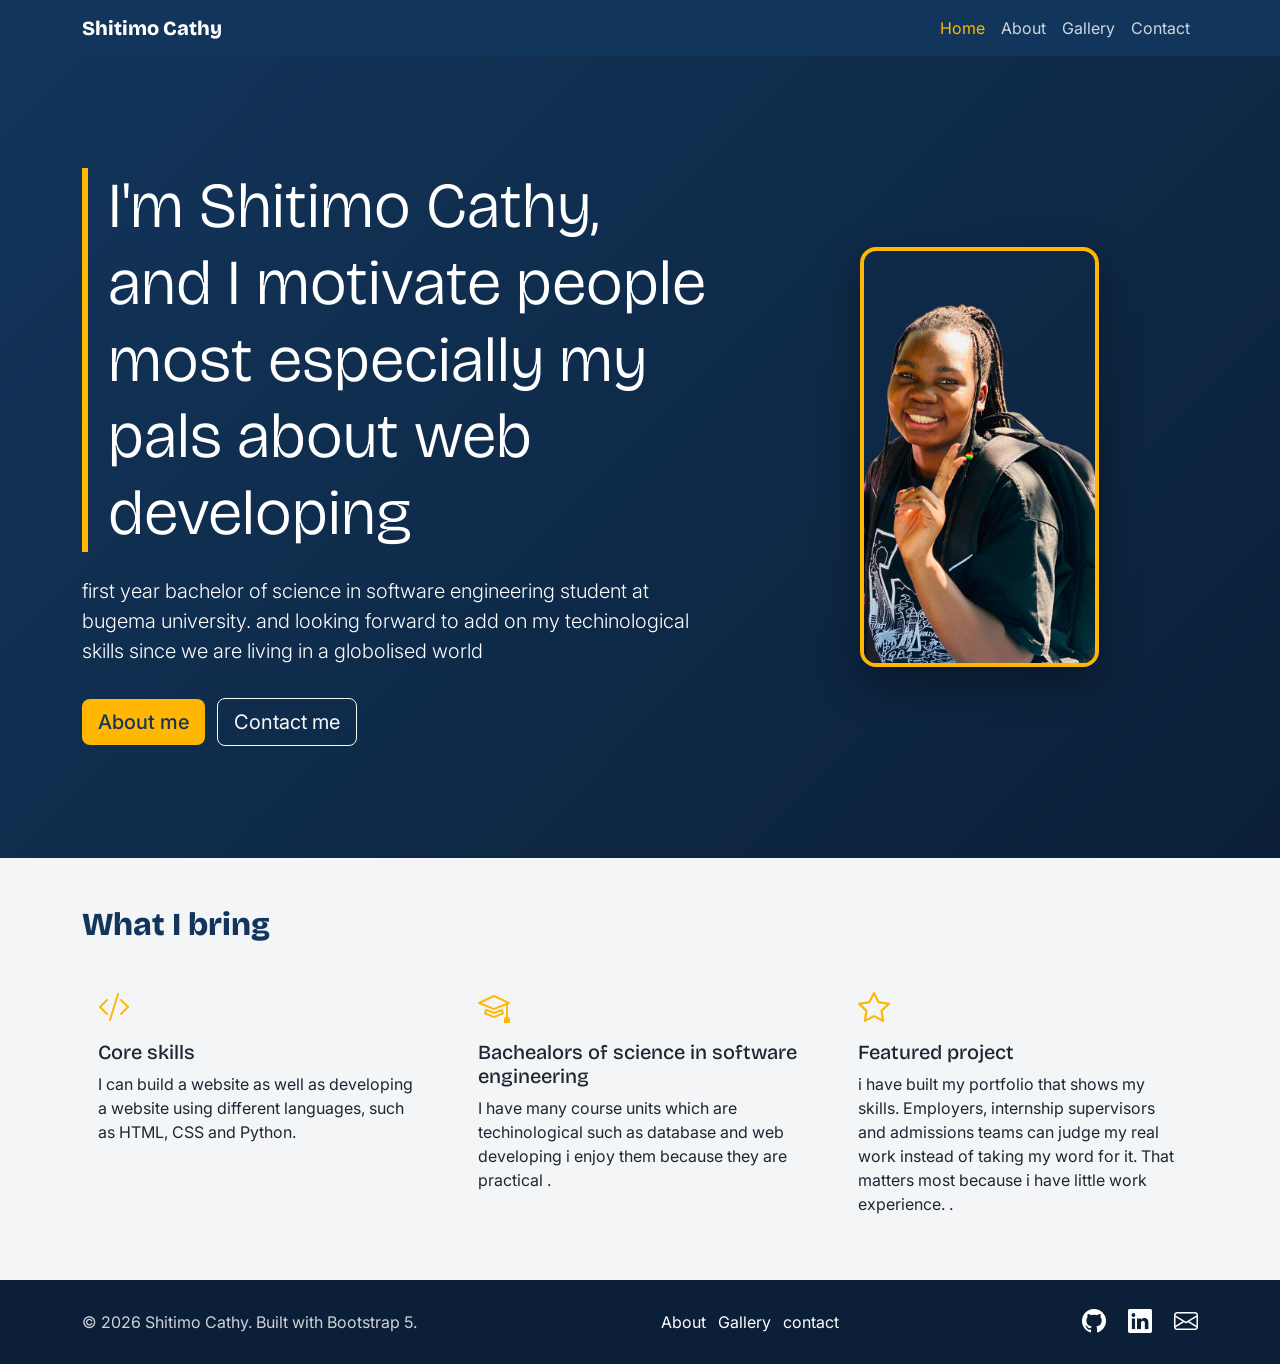
<file: index.html>
<!DOCTYPE html>
<html lang="en">
<head>
<meta charset="utf-8">
<meta name="viewport" content="width=device-width, initial-scale=1">
<title>Home | Shitimo Cathy</title>
<meta name="description" content="Portfolio of Shitimo Cathy, student of Your Course.">
<link rel="icon" href="data:image/svg+xml,<svg xmlns='http://www.w3.org/2000/svg' viewBox='0 0 100 100'><text y='.9em' font-size='90'>🎓</text></svg>">
<link href="https://cdn.jsdelivr.net/npm/bootstrap@5.3.3/dist/css/bootstrap.min.css" rel="stylesheet">
<link href="https://cdn.jsdelivr.net/npm/bootstrap-icons@1.11.3/font/bootstrap-icons.min.css" rel="stylesheet">
<link href="https://fonts.googleapis.com/css2?family=Bricolage+Grotesque:wght@600;800&family=Inter:wght@400;500&display=swap" rel="stylesheet">
<link href="css/style.css" rel="stylesheet">
</head>
<body>
<nav class="navbar navbar-expand-lg sticky-top site-nav">
  <div class="container">
    <a class="navbar-brand" href="index.html">Shitimo Cathy</a>
    <button class="navbar-toggler" type="button" data-bs-toggle="collapse" data-bs-target="#nav" aria-controls="nav" aria-expanded="false" aria-label="Toggle navigation"><span class="navbar-toggler-icon"></span></button>
    <div class="collapse navbar-collapse" id="nav"><ul class="navbar-nav ms-auto">
<li class="nav-item"><a class="nav-link active" aria-current="page" href="index.html">Home</a></li>
<li class="nav-item"><a class="nav-link" href="about.html">About</a></li>
<li class="nav-item"><a class="nav-link" href="gallery.html">Gallery</a></li>
<li class="nav-item"><a class="nav-link" href="contact.html">Contact</a></li>
    </ul></div>
  </div>
</nav>
<main>
<section class="hero">
  <div class="container">
    <div class="row align-items-center g-5">
      <div class="col-lg-7">
        <h1 class="display-3">I'm Shitimo Cathy, and I  motivate  people most especially my pals about web developing</h1>
        <p class="lead">first year bachelor of science in software engineering student at bugema university. and looking forward to add on my techinological skills since  we are living in a globolised world</p>
        <a href="about.html" class="btn btn-accent btn-lg me-2">About me</a>
        <a href="contact.html" class="btn btn-outline-light btn-lg">Contact me</a>
      </div>
      <div class="col-lg-5 text-center">
        <img src="images/manti.png" alt="Shitimo Cathy" class="hero-photo img-fluid">
      </div>
    </div>
  </div>
</section>
<section class="py-5">
  <div class="container">
    <h2 class="mb-4">What I bring</h2>
    <div class="row g-4">
      <div class="col-md-4"><div class="card h-100 hover-lift"><div class="card-body">
        <i class="bi bi-code-slash fs-2 accent-icon"></i><h3 class="h5 mt-2">Core skills</h3>
        <p class="card-text">I can build a website as well as developing a website using different languages, such as HTML, CSS and Python.</p></div></div></div>
      <div class="col-md-4"><div class="card h-100 hover-lift"><div class="card-body">
        <i class="bi bi-mortarboard fs-2 accent-icon"></i><h3 class="h5 mt-2">Bachealors of science in software engineering</h3>
        <p class="card-text">I have many course units which are techinological such as database and web developing i enjoy them because they are practical .</p></div></div></div>
      <div class="col-md-4"><div class="card h-100 hover-lift"><div class="card-body">
        <i class="bi bi-star fs-2 accent-icon"></i><h3 class="h5 mt-2">Featured project</h3>
        <p class="card-text">i have built my portfolio that shows my skills. Employers, internship supervisors and admissions teams can judge my real work instead of taking my word for it. That matters most because i have little work experience. .</p></div></div></div>
    </div>
  </div>
</section>
</main>
<footer class="site-footer py-4">
  <div class="container d-flex flex-column flex-md-row justify-content-between align-items-center gap-3">
    <p class="mb-0">&copy; 2026 Shitimo Cathy. Built with Bootstrap 5.</p>
    <ul class="list-inline mb-0">
      <li class="list-inline-item"><a href="about.html">About</a></li>
      <li class="list-inline-item"><a href="gallery.html">Gallery</a></li>
      <li class="list-inline-item"><a href="contact.html">contact</a></li>
    </ul>
    <div class="fs-4">
      <a href="https://github.com/shtimonelimacathyjoy-collab/Shitimocathy-portfolio-website" target="_blank" rel="noopener" class="me-3" aria-label="GitHub"><i class="bi bi-github"></i></a>
      <a href="https://www.linkedin.com/feed/" target="_blank" rel="noopener" class="me-3" aria-label="LinkedIn"><i class="bi bi-linkedin"></i></a>
      <a href="mailto:shtimonelimacathyjoy@gmail.com" aria-label="Email"><i class="bi bi-envelope"></i></a>
    </div>
  </div>
</footer>
<script src="https://cdn.jsdelivr.net/npm/bootstrap@5.3.3/dist/js/bootstrap.bundle.min.js"></script>
</body>
</html>
</file>
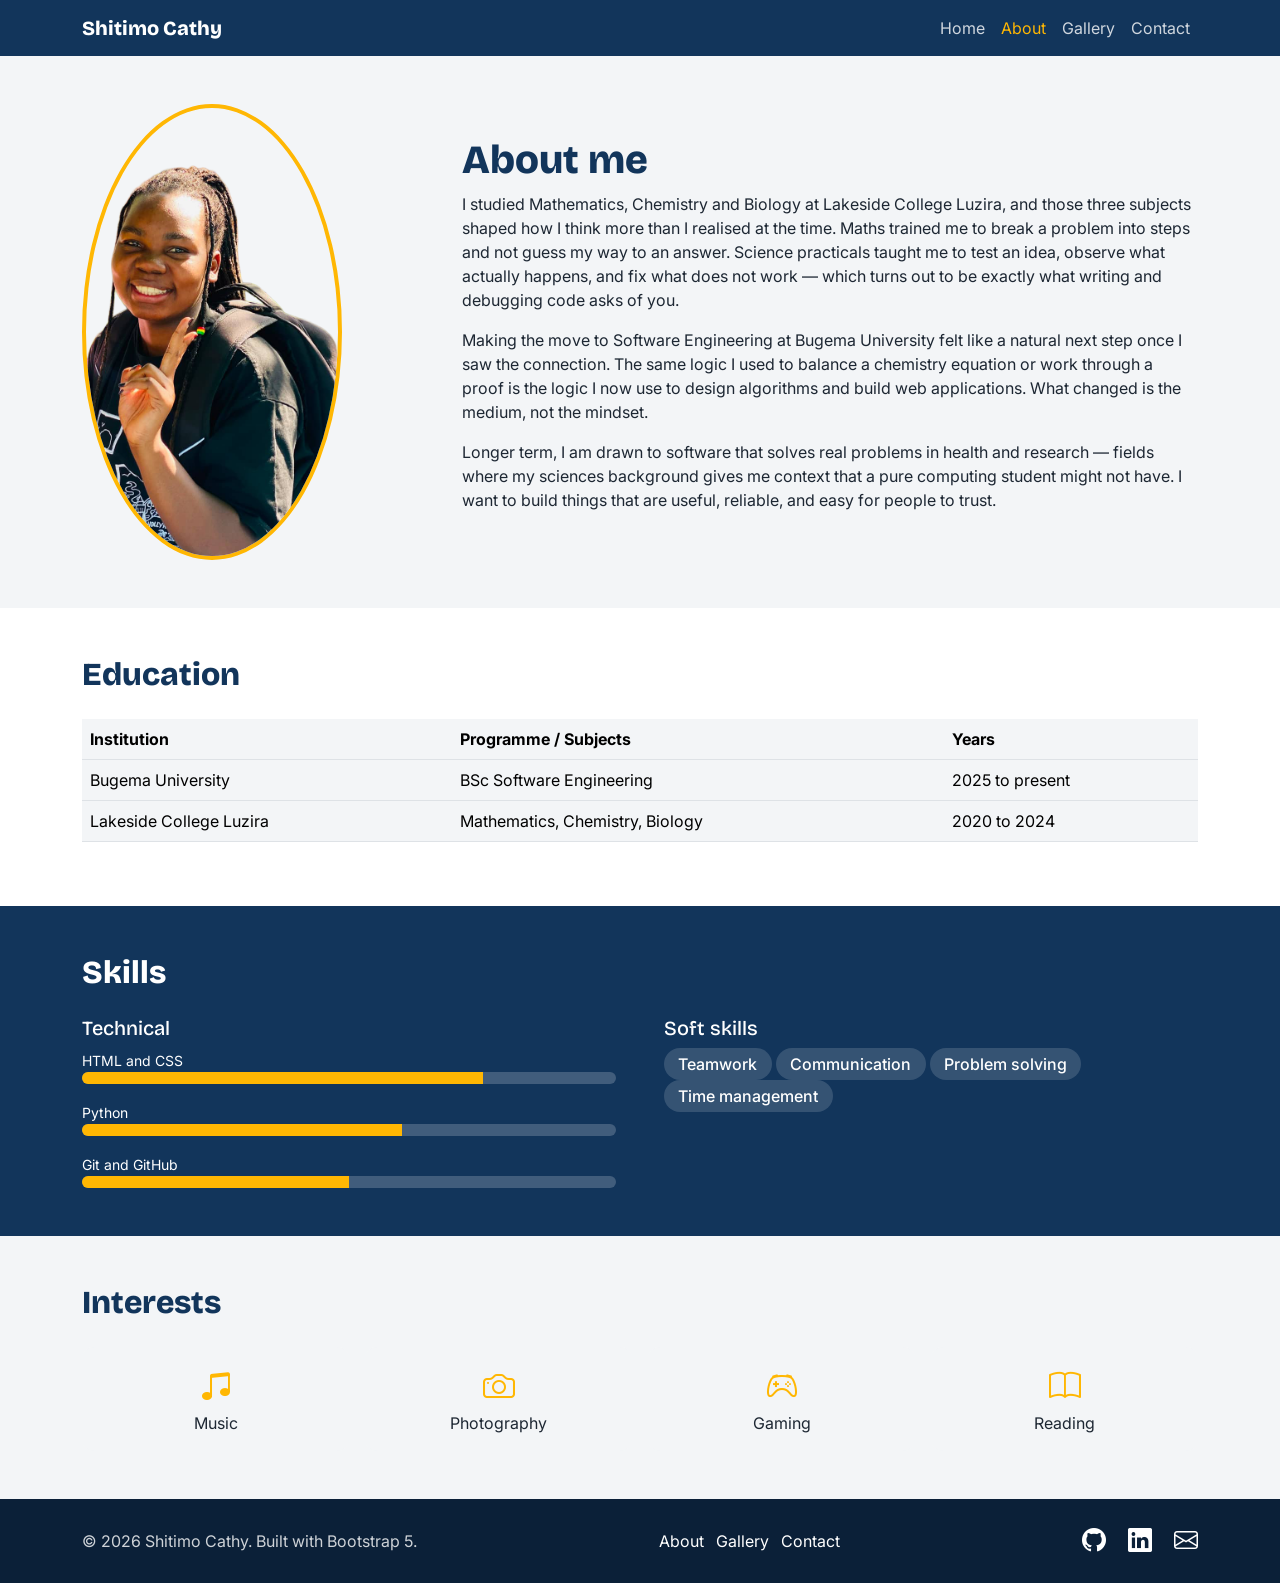
<file: about.html>
<!DOCTYPE html>
<html lang="en">
<head>
<meta charset="utf-8">
<meta name="viewport" content="width=device-width, initial-scale=1">
<title>About | Shitimo Cathy</title>
<meta name="description" content="About Shitimo Cathy — BSc Software Engineering student at Bugema University.">
<link rel="icon" href="data:image/svg+xml,<svg xmlns='http://www.w3.org/2000/svg' viewBox='0 0 100 100'><text y='.9em' font-size='90'>🎓</text></svg>">
<link href="https://cdn.jsdelivr.net/npm/bootstrap@5.3.3/dist/css/bootstrap.min.css" rel="stylesheet">
<link href="https://cdn.jsdelivr.net/npm/bootstrap-icons@1.11.3/font/bootstrap-icons.min.css" rel="stylesheet">
<link href="https://fonts.googleapis.com/css2?family=Bricolage+Grotesque:wght@600;800&family=Inter:wght@400;500&display=swap" rel="stylesheet">
<link href="css/style.css" rel="stylesheet">
</head>
<body>
<nav class="navbar navbar-expand-lg sticky-top site-nav">
  <div class="container">
    <a class="navbar-brand" href="index.html">Shitimo Cathy</a>
    <button class="navbar-toggler" type="button" data-bs-toggle="collapse" data-bs-target="#nav" aria-controls="nav" aria-expanded="false" aria-label="Toggle navigation"><span class="navbar-toggler-icon"></span></button>
    <div class="collapse navbar-collapse" id="nav"><ul class="navbar-nav ms-auto">
<li class="nav-item"><a class="nav-link" href="index.html">Home</a></li>
<li class="nav-item"><a class="nav-link active" aria-current="page" href="about.html">About</a></li>
<li class="nav-item"><a class="nav-link" href="gallery.html">Gallery</a></li>
<li class="nav-item"><a class="nav-link" href="contact.html">Contact</a></li>
    </ul></div>
  </div>
</nav>
<main>
<section class="py-5">
  <div class="container">
    <div class="row align-items-center g-4">
      <div class="col-md-4"><img src="images/manti.png" class="img-fluid rounded-circle headshot" alt="Portrait of Shitimo Cathy"></div>
      <div class="col-md-8">
        <h1>About me</h1>
        <p>I studied Mathematics, Chemistry and Biology at Lakeside College Luzira, and those three subjects shaped how I think more than I realised at the time. Maths trained me to break a problem into steps and not guess my way to an answer. Science practicals taught me to test an idea, observe what actually happens, and fix what does not work — which turns out to be exactly what writing and debugging code asks of you.</p>
        <p>Making the move to Software Engineering at Bugema University felt like a natural next step once I saw the connection. The same logic I used to balance a chemistry equation or work through a proof is the logic I now use to design algorithms and build web applications. What changed is the medium, not the mindset.</p>
        <p>Longer term, I am drawn to software that solves real problems in health and research — fields where my sciences background gives me context that a pure computing student might not have. I want to build things that are useful, reliable, and easy for people to trust.</p>
      </div>
    </div>
  </div>
</section>
<section class="py-5 bg-white">
  <div class="container">
    <h2 class="mb-4">Education</h2>
    <div class="table-responsive">
      <table class="table align-middle">
        <thead><tr><th>Institution</th><th>Programme / Subjects</th><th>Years</th></tr></thead>
        <tbody>
          <tr><td>Bugema University</td><td>BSc Software Engineering</td><td>2025 to present</td></tr>
          <tr><td>Lakeside College Luzira</td><td>Mathematics, Chemistry, Biology</td><td>2020 to 2024</td></tr>
        </tbody>
      </table>
    </div>
  </div>
</section>
<section class="py-5 section-dark">
  <div class="container">
    <h2 class="mb-4">Skills</h2>
    <div class="row g-5">
      <div class="col-md-6">
        <h3 class="h5">Technical</h3>
        <label class="small" id="l1">HTML and CSS</label>
        <div class="progress mb-3" role="progressbar" aria-labelledby="l1" aria-valuenow="75" aria-valuemin="0" aria-valuemax="100"><div class="progress-bar" style="width:75%"></div></div>
        <label class="small" id="l2">Python</label>
        <div class="progress mb-3" role="progressbar" aria-labelledby="l2" aria-valuenow="60" aria-valuemin="0" aria-valuemax="100"><div class="progress-bar" style="width:60%"></div></div>
        <label class="small" id="l3">Git and GitHub</label>
        <div class="progress" role="progressbar" aria-labelledby="l3" aria-valuenow="50" aria-valuemin="0" aria-valuemax="100"><div class="progress-bar" style="width:50%"></div></div>
      </div>
      <div class="col-md-6">
        <h3 class="h5">Soft skills</h3>
        <span class="badge badge-soft">Teamwork</span> <span class="badge badge-soft">Communication</span>
        <span class="badge badge-soft">Problem solving</span> <span class="badge badge-soft">Time management</span>
      </div>
    </div>
  </div>
</section>
<section class="py-5">
  <div class="container">
    <h2 class="mb-4">Interests</h2>
    <div class="row g-3 text-center">
      <div class="col-6 col-md-3"><div class="card hover-lift p-3"><i class="bi bi-music-note-beamed fs-2 accent-icon"></i>Music</div></div>
      <div class="col-6 col-md-3"><div class="card hover-lift p-3"><i class="bi bi-camera fs-2 accent-icon"></i>Photography</div></div>
      <div class="col-6 col-md-3"><div class="card hover-lift p-3"><i class="bi bi-controller fs-2 accent-icon"></i>Gaming</div></div>
      <div class="col-6 col-md-3"><div class="card hover-lift p-3"><i class="bi bi-book fs-2 accent-icon"></i>Reading</div></div>
    </div>
  </div>
</section>
</main>
<footer class="site-footer py-4">
  <div class="container d-flex flex-column flex-md-row justify-content-between align-items-center gap-3">
    <p class="mb-0">&copy; 2026 Shitimo Cathy. Built with Bootstrap 5.</p>
    <ul class="list-inline mb-0">
      <li class="list-inline-item"><a href="about.html">About</a></li>
      <li class="list-inline-item"><a href="gallery.html">Gallery</a></li>
      <li class="list-inline-item"><a href="contact.html">Contact</a></li>
    </ul>
    <div class="fs-4">
      <a href="https://github.com/shtimonelimacathyjoy-collab/Shitimocathy-portfolio-website" target="_blank" rel="noopener" class="me-3" aria-label="GitHub"><i class="bi bi-github"></i></a>
      <a href="https://www.linkedin.com/feed/" target="_blank" rel="noopener" class="me-3" aria-label="LinkedIn"><i class="bi bi-linkedin"></i></a>
      <a href="mailto:shtimonelimacathyjoy@gmail.com" aria-label="Email"><i class="bi bi-envelope"></i></a>
    </div>
  </div>
</footer>
<script src="https://cdn.jsdelivr.net/npm/bootstrap@5.3.3/dist/js/bootstrap.bundle.min.js"></script>
</body>
</html>
</file>
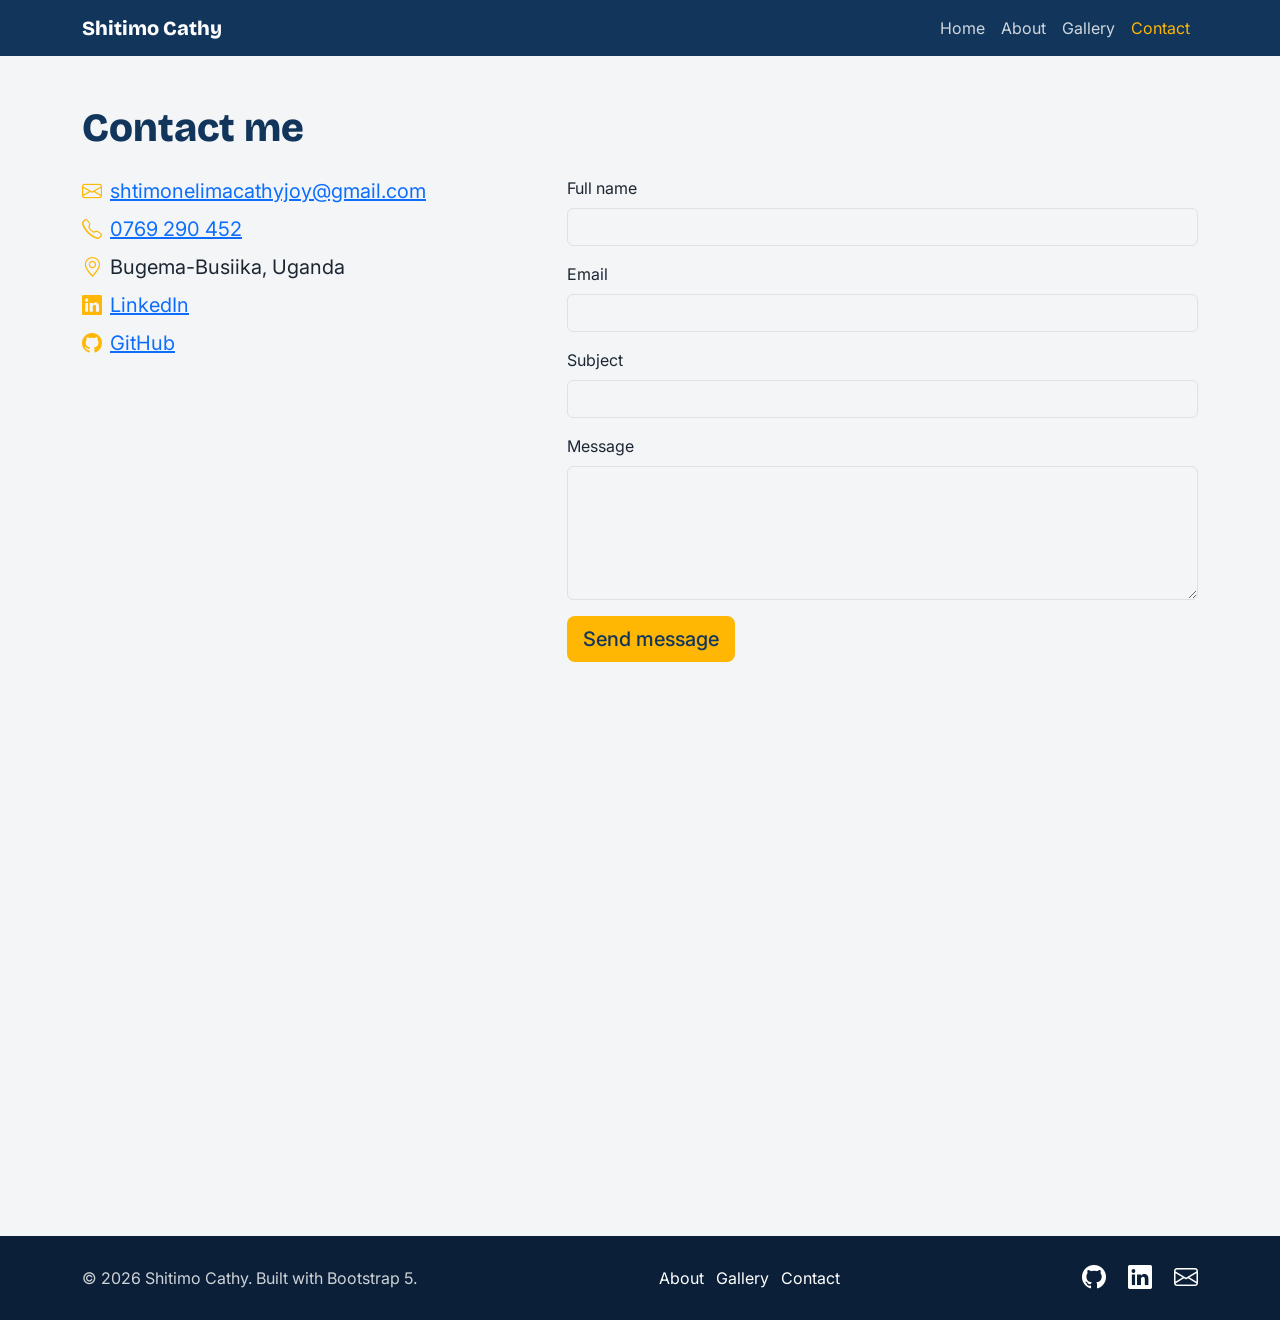
<file: contact.html>
<!DOCTYPE html>
<html lang="en">
<head>
<meta charset="utf-8">
<meta name="viewport" content="width=device-width, initial-scale=1">
<title>Contact | Shitimo Cathy</title>
<meta name="description" content="Contact Shitimo Cathy — shtimonelimacathyjoy@gmail.com, Bugema-Busiika, Uganda.">
<link rel="icon" href="data:image/svg+xml,<svg xmlns='http://www.w3.org/2000/svg' viewBox='0 0 100 100'><text y='.9em' font-size='90'>🎓</text></svg>">
<link href="https://cdn.jsdelivr.net/npm/bootstrap@5.3.3/dist/css/bootstrap.min.css" rel="stylesheet">
<link href="https://cdn.jsdelivr.net/npm/bootstrap-icons@1.11.3/font/bootstrap-icons.min.css" rel="stylesheet">
<link href="https://fonts.googleapis.com/css2?family=Bricolage+Grotesque:wght@600;800&family=Inter:wght@400;500&display=swap" rel="stylesheet">
<link href="css/style.css" rel="stylesheet">
</head>
<body>
<nav class="navbar navbar-expand-lg sticky-top site-nav">
  <div class="container">
    <a class="navbar-brand" href="index.html">Shitimo Cathy</a>
    <button class="navbar-toggler" type="button" data-bs-toggle="collapse" data-bs-target="#nav" aria-controls="nav" aria-expanded="false" aria-label="Toggle navigation"><span class="navbar-toggler-icon"></span></button>
    <div class="collapse navbar-collapse" id="nav"><ul class="navbar-nav ms-auto">
<li class="nav-item"><a class="nav-link" href="index.html">Home</a></li>
<li class="nav-item"><a class="nav-link" href="about.html">About</a></li>
<li class="nav-item"><a class="nav-link" href="gallery.html">Gallery</a></li>
<li class="nav-item"><a class="nav-link active" aria-current="page" href="contact.html">Contact</a></li>
    </ul></div>
  </div>
</nav>
<main>
<section class="py-5">
  <div class="container">
    <h1 class="mb-4">Contact me</h1>
    <div class="row g-5">
      <div class="col-md-5">
        <ul class="list-unstyled fs-5">
          <li class="mb-2"><i class="bi bi-envelope accent-icon me-2"></i><a href="mailto:shtimonelimacathyjoy@gmail.com">shtimonelimacathyjoy@gmail.com</a></li>
          <li class="mb-2"><i class="bi bi-telephone accent-icon me-2"></i><a href="tel:+256769290452">0769 290 452</a></li>
          <li class="mb-2"><i class="bi bi-geo-alt accent-icon me-2"></i>Bugema-Busiika, Uganda</li>
          <li class="mb-2"><i class="bi bi-linkedin accent-icon me-2"></i><a href="https://www.linkedin.com/feed/" target="_blank" rel="noopener">LinkedIn</a></li>
          <li><i class="bi bi-github accent-icon me-2"></i><a href="https://github.com/shtimonelimacathyjoy-collab" target="_blank" rel="noopener">GitHub</a></li>
        </ul>
      </div>
      <div class="col-md-7">
        <!-- Replace the action with your Formspree URL, or remove it and say the form is front-end only -->
        <form action="https://formspree.io/f/your-form-id" method="post">
          <div class="mb-3"><label for="name" class="form-label">Full name</label><input type="text" class="form-control" id="name" name="name" required></div>
          <div class="mb-3"><label for="email" class="form-label">Email</label><input type="email" class="form-control" id="email" name="email" required></div>
          <div class="mb-3"><label for="subject" class="form-label">Subject</label><input type="text" class="form-control" id="subject" name="subject"></div>
          <div class="mb-3"><label for="message" class="form-label">Message</label><textarea class="form-control" id="message" name="message" rows="5" required></textarea></div>
          <button type="submit" class="btn btn-accent btn-lg">Send message</button>
        </form>
      </div>
    </div>
    <div class="ratio ratio-21x9 mt-5">
      <iframe src="https://www.google.com/maps?q=Bugema+University+Busiika+Uganda&output=embed" title="Map of Bugema University" loading="lazy" allowfullscreen></iframe>
    </div>
  </div>
</section>
</main>
<footer class="site-footer py-4">
  <div class="container d-flex flex-column flex-md-row justify-content-between align-items-center gap-3">
    <p class="mb-0">&copy; 2026 Shitimo Cathy. Built with Bootstrap 5.</p>
    <ul class="list-inline mb-0">
      <li class="list-inline-item"><a href="about.html">About</a></li>
      <li class="list-inline-item"><a href="gallery.html">Gallery</a></li>
      <li class="list-inline-item"><a href="contact.html">Contact</a></li>
    </ul>
    <div class="fs-4">
      <a href="https://github.com/shtimonelimacathyjoy-collab/Shitimocathy-portfolio-website" target="_blank" rel="noopener" class="me-3" aria-label="GitHub"><i class="bi bi-github"></i></a>
      <a href="https://www.linkedin.com/feed/" target="_blank" rel="noopener" class="me-3" aria-label="LinkedIn"><i class="bi bi-linkedin"></i></a>
      <a href="mailto:shtimonelimacathyjoy@gmail.com" aria-label="Email"><i class="bi bi-envelope"></i></a>
    </div>
  </div>
</footer>
<script src="https://cdn.jsdelivr.net/npm/bootstrap@5.3.3/dist/js/bootstrap.bundle.min.js"></script>
</body>
</html>
</file>
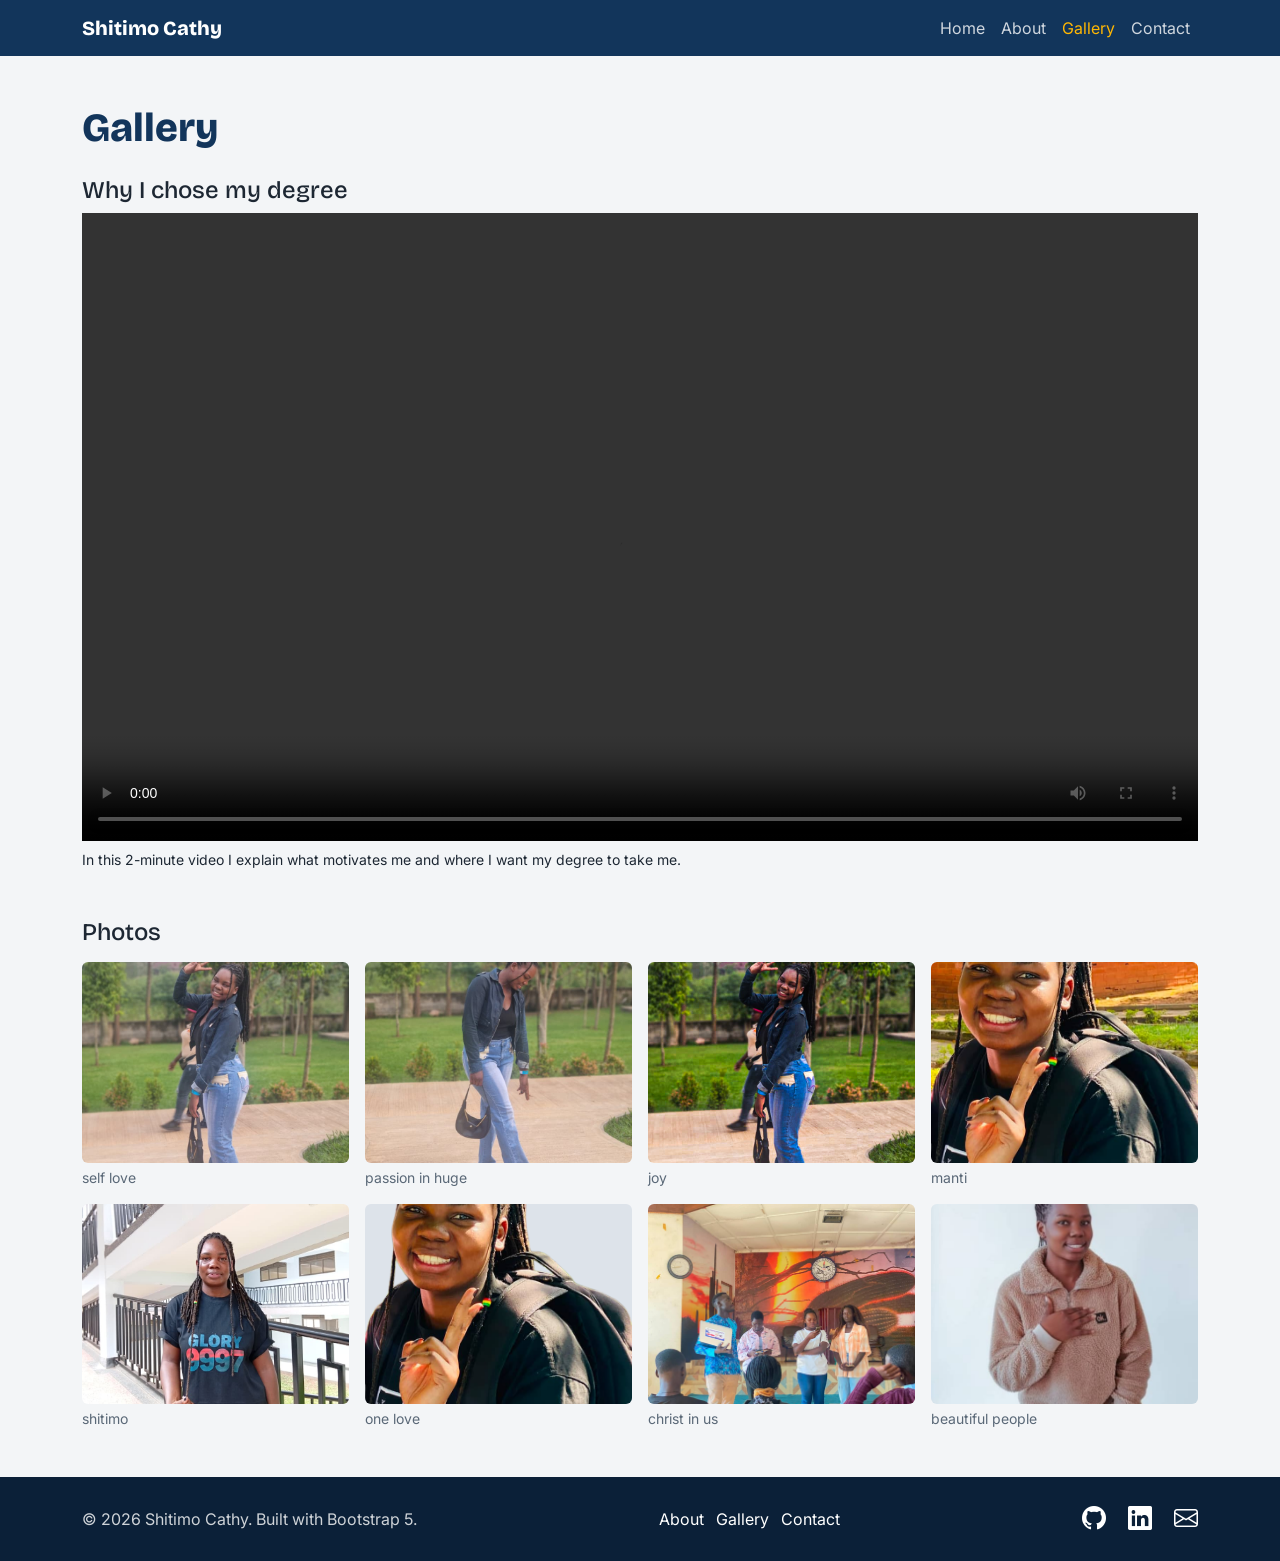
<file: gallery.html>
<!DOCTYPE html>
<html lang="en">
<head>
<meta charset="utf-8">
<meta name="viewport" content="width=device-width, initial-scale=1">
<title>Gallery | Shitimo Cathy</title>
<meta name="description" content="Portfolio of Shitimo Cathy, student of Your Course.">
<link rel="icon" href="data:image/svg+xml,<svg xmlns='http://www.w3.org/2000/svg' viewBox='0 0 100 100'><text y='.9em' font-size='90'>🎓</text></svg>">
<link href="https://cdn.jsdelivr.net/npm/bootstrap@5.3.3/dist/css/bootstrap.min.css" rel="stylesheet">
<link href="https://cdn.jsdelivr.net/npm/bootstrap-icons@1.11.3/font/bootstrap-icons.min.css" rel="stylesheet">
<link href="https://fonts.googleapis.com/css2?family=Bricolage+Grotesque:wght@600;800&family=Inter:wght@400;500&display=swap" rel="stylesheet">
<link href="css/style.css" rel="stylesheet">
</head>
<body>
<nav class="navbar navbar-expand-lg sticky-top site-nav">
  <div class="container">
    <a class="navbar-brand" href="index.html">Shitimo Cathy</a>
    <button class="navbar-toggler" type="button" data-bs-toggle="collapse" data-bs-target="#nav" aria-controls="nav" aria-expanded="false" aria-label="Toggle navigation"><span class="navbar-toggler-icon"></span></button>
    <div class="collapse navbar-collapse" id="nav"><ul class="navbar-nav ms-auto">
<li class="nav-item"><a class="nav-link" href="index.html">Home</a></li>
<li class="nav-item"><a class="nav-link" href="about.html">About</a></li>
<li class="nav-item"><a class="nav-link active" aria-current="page" href="gallery.html">Gallery</a></li>
<li class="nav-item"><a class="nav-link" href="contact.html">Contact</a></li>
    </ul></div>
  </div>
</nav>
<main>
<section class="py-5">
  <div class="container">
    <h1 class="mb-4">Gallery</h1>
    <h2 class="h4">Why I chose my degree</h2>
    <div class="ratio ratio-16x9 mb-2">
      <video controls><source src="videos/my%20video.mp4" type="video/mp4">Your browser does not support video.</video>
    </div>
    <p class="small mb-5">In this 2-minute video I explain what motivates me and where I want my degree to take me.</p>
    <h2 class="h4 mb-3">Photos</h2>
    <div class="row g-3">
<div class="col-6 col-md-4 col-lg-3"><figure class="mb-0"><img src="images/photo1.jpg" class="img-fluid rounded gallery-img" alt="Photo 1"><figcaption class="small mt-1">self love </figcaption></figure></div>
<div class="col-6 col-md-4 col-lg-3"><figure class="mb-0"><img src="images/photo2.jpg" class="img-fluid rounded gallery-img" alt="Photo 2"><figcaption class="small mt-1">passion in huge </figcaption></figure></div>
<div class="col-6 col-md-4 col-lg-3"><figure class="mb-0"><img src="images/photo3.jpg" class="img-fluid rounded gallery-img" alt="Photo 3"><figcaption class="small mt-1">joy</figcaption></figure></div>
<div class="col-6 col-md-4 col-lg-3"><figure class="mb-0"><img src="images/photo4.jpg" class="img-fluid rounded gallery-img" alt="Photo 4"><figcaption class="small mt-1">manti</figcaption></figure></div>
<div class="col-6 col-md-4 col-lg-3"><figure class="mb-0"><img src="images/photo5.jpg" class="img-fluid rounded gallery-img" alt="Photo 5"><figcaption class="small mt-1">shitimo </figcaption></figure></div>
<div class="col-6 col-md-4 col-lg-3"><figure class="mb-0"><img src="images/photo6.png" class="img-fluid rounded gallery-img" alt="Photo 6"><figcaption class="small mt-1">one love </figcaption></figure></div>
<div class="col-6 col-md-4 col-lg-3"><figure class="mb-0"><img src="images/photo7.jpg" class="img-fluid rounded gallery-img" alt="Photo 7"><figcaption class="small mt-1">christ in us</figcaption></figure></div>
<div class="col-6 col-md-4 col-lg-3"><figure class="mb-0"><img src="images/photo8.jpg" class="img-fluid rounded gallery-img" alt="Photo 8"><figcaption class="small mt-1">beautiful people</figcaption></figure></div>
    </div>
  </div>
</section>
</main>
<footer class="site-footer py-4">
  <div class="container d-flex flex-column flex-md-row justify-content-between align-items-center gap-3">
    <p class="mb-0">&copy; 2026 Shitimo Cathy. Built with Bootstrap 5.</p>
    <ul class="list-inline mb-0">
      <li class="list-inline-item"><a href="about.html">About</a></li>
      <li class="list-inline-item"><a href="gallery.html">Gallery</a></li>
      <li class="list-inline-item"><a href="contact.html">Contact</a></li>
    </ul>
    <div class="fs-4">
      <a href="https://github.com/shtimonelimacathyjoy-collab/Shitimocathy-portfolio-website" target="_blank" rel="noopener" class="me-3" aria-label="GitHub"><i class="bi bi-github"></i></a>
      <a href="https://www.linkedin.com/feed/" target="_blank" rel="noopener" class="me-3" aria-label="LinkedIn"><i class="bi bi-linkedin"></i></a>
      <a href="mailto:shtimonelimacathyjoy@gmail.com" aria-label="Email"><i class="bi bi-envelope"></i></a>
    </div>
  </div>
</footer>
<script src="https://cdn.jsdelivr.net/npm/bootstrap@5.3.3/dist/js/bootstrap.bundle.min.js"></script>
</body>
</html>
</file>
<file: css/style.css>
/* Palette: ink #12355b (main), amber #ffb703 (accent), mist #f3f5f7 (neutral) */
:root {
  --ink: #12355b;
  --accent: #ffb703;
  --mist: #f3f5f7;
  --bs-body-font-family: 'Inter', system-ui, sans-serif;
  --bs-body-bg: var(--mist);
  --bs-body-color: #1d2733;
  --bs-link-color: var(--ink);
}
h1, h2, h3, h4, h5, .navbar-brand { font-family: 'Bricolage Grotesque', 'Inter', sans-serif; font-weight: 800; color: var(--ink); }
.site-nav { background: var(--ink); }
.site-nav .navbar-brand { color: #fff; }
.site-nav .nav-link { color: rgba(255,255,255,.8); }
.site-nav .nav-link:hover, .site-nav .nav-link.active { color: var(--accent); }
.site-nav .navbar-toggler { border-color: rgba(255,255,255,.5); }
.site-nav .navbar-toggler-icon { filter: invert(1); }

.hero { background: linear-gradient(135deg, var(--ink), #0b2038); color: #fff; padding: 7rem 0; }
.hero h1 { color: #fff; max-width: 18ch; border-left: .4rem solid var(--accent); padding-left: 1.25rem; }
.hero .lead { max-width: 55ch; margin: 1.5rem 0 2rem; }
.hero-photo { border-radius: 1rem; border: .3rem solid var(--accent); max-height: 420px; object-fit: cover; box-shadow: 0 1rem 2.5rem rgba(0,0,0,.35); }

.btn-accent { background: var(--accent); color: var(--ink); font-weight: 500; border: 0; }
.btn-accent:hover { background: #e6a400; color: var(--ink); }
.accent-icon { color: var(--accent); }

.card { border: 0; border-radius: .75rem; }
.hover-lift { transition: transform .2s ease, box-shadow .2s ease; }
.hover-lift:hover { transform: translateY(-6px); box-shadow: 0 .75rem 1.5rem rgba(18,53,91,.15); }

.section-dark { background: var(--ink); color: #fff; }
.section-dark h2, .section-dark h3 { color: #fff; }
.progress { height: .75rem; background: rgba(255,255,255,.2); }
.progress-bar { background: var(--accent); }
.badge-soft { background: rgba(255,255,255,.15); font-weight: 500; font-size: 1rem; padding: .5rem .9rem; border-radius: 2rem; }

.headshot { max-width: 260px; border: .3rem solid var(--accent); }
.gallery-img { aspect-ratio: 4/3; object-fit: cover; width: 100%; background: #dde3ea; }
figcaption { color: #5a6877; }

.site-footer { background: #0b2038; color: rgba(255,255,255,.8); }
.site-footer a { color: #fff; text-decoration: none; }
.site-footer a:hover { color: var(--accent); }

@media (prefers-reduced-motion: reduce) { .hover-lift { transition: none; } .hover-lift:hover { transform: none; } }
</file>
